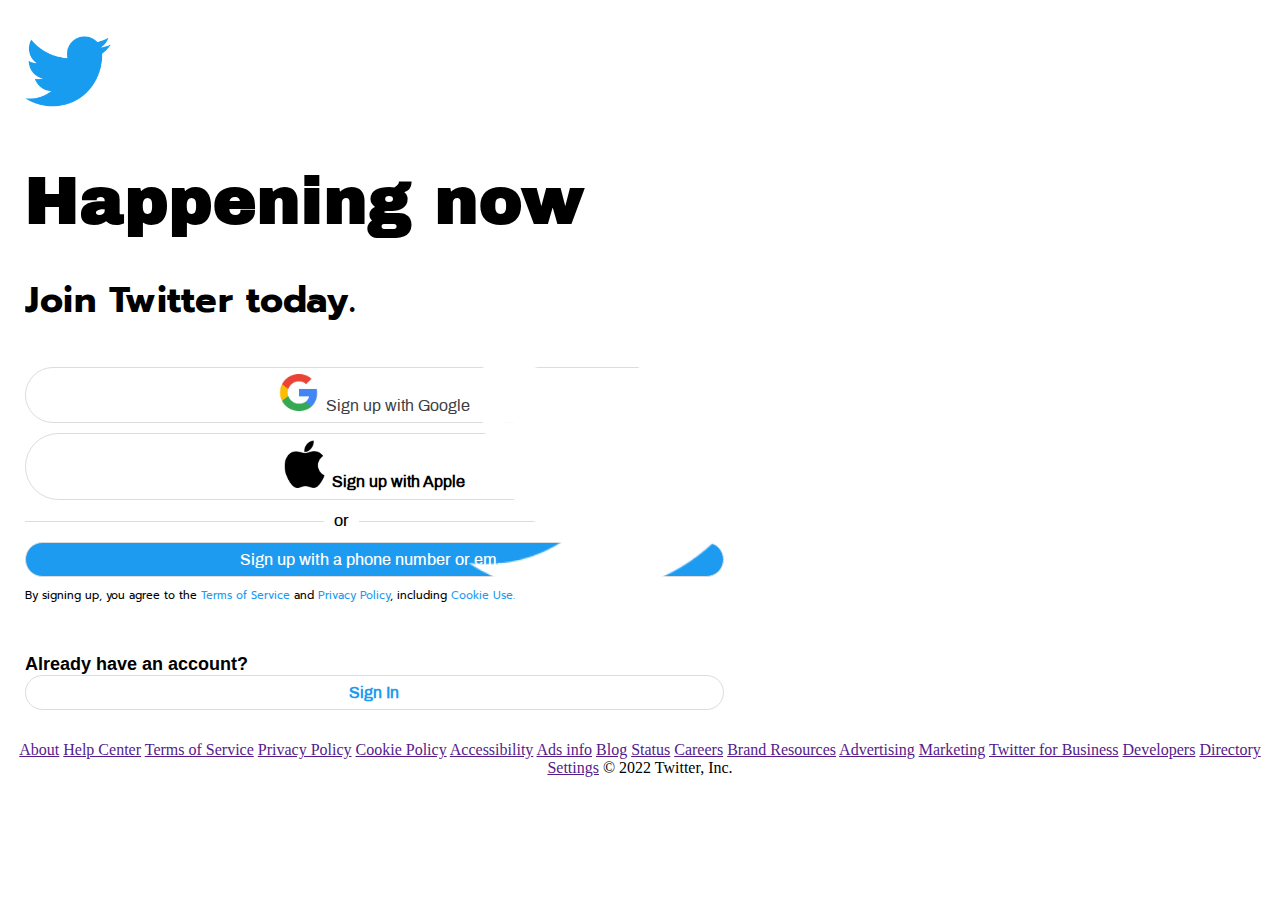
<file: twitter-clone/index.html>
<!DOCTYPE html>
<html lang="en">

<head>
    <meta charset="UTF-8">
    <meta http-equiv="X-UA-Compatible" content="IE=edge">
    <meta name="viewport" content="width=device-width, initial-scale=1.0">
    <title>Twitter. It's what's happening/ Twitter</title>
    <link rel="stylesheet" href="https://cdn.jsdelivr.net/npm/bootstrap@4.6.1/dist/css/bootstrap.min.css"
        integrity="sha384-zCbKRCUGaJDkqS1kPbPd7TveP5iyJE0EjAuZQTgFLD2ylzuqKfdKlfG/eSrtxUkn" crossorigin="anonymous">
        <link rel="stylesheet" href="style.css">
        <link href="https://fonts.googleapis.com/css2?family=Prompt:wght@400;700&display=swap" rel="stylesheet">
    <link rel="shortcut icon" type="image/jpg" href="assests/img/favcion.png"/>

</head>

<body>

<section class="login_form">
    <div class="container-fluid custom_container">
        <div class="row">
            <div class="col-lg-6 col-md-12 twiiter_bg">
                <div class="bg_img">
                    <img src="assests/img/twitter-icon-18-256.png" alt="">
                </div>
            </div>

            <div class="col-lg-6 col-md-12 ">
                <div class="form_authentications">
                    <div class="twitter-icon">
                        <img src="assests/img/Twitter-logo.svg.png" alt="">
                    </div>

                    <div class="heading">
                        <h1>Happening now</h1>
                        <h3>Join Twitter today.</h3>
                    </div>

                    <div class="authentication">
                        <div class="google">
                           <a href=""><span class="inner"><img src="assests/img/google-logo.png" alt=""></span>Sign up with Google</a>
                        </div>

                        <div class="apple">
                            <a href=""><span class="inner"><img src="assests/img/apple.png" alt=""></span>Sign up with Apple</a>
                        </div>

                        <div class="orline">
                            <p><span class="inner">or</span></p>
                        </div>

                        <div class="apple number">
                            <a href="">Sign up with a phone number or em...</a>
                        </div>
                       
                    </div>
                    <div class="policy">
                        <p>By signing up, you agree to the <a href="#">Terms of Service</a> and <a href="#">Privacy Policy</a>, including <a href="#">Cookie Use.</a></p>
                    </div>

                    <div class="alreadY_account">
                        <h4>Already have an account?</h4>
                    </div>

                    <div class="apple new_account">
                        <a href="dashboard.html">Sign In</a>
                    </div>
                </div>
            </div>
    </div>
    </div>
</section>

<section class="twitter_menu">
    <div class="container-fluid">
        <div class="row">
            <div class="col-md-12">
                <div class="menu">
                    <ul>
                        <a href="">About</a>
                        <a href="">Help Center</a>
                        <a href="">Terms of Service</a>
                        <a href="">Privacy Policy</a>
                        <a href="">Cookie Policy</a>
                        <a href="">Accessibility</a>
                        <a href="">Ads info</a>
                        <a href="">Blog</a>
                        <a href="">Status</a>
                        <a href="">Careers</a>
                        <a href="">Brand Resources</a>
                        <a href="">Advertising</a>
                        <a href="">Marketing</a>
                        <a href="">Twitter for Business</a>
                        <a href="">Developers</a>
                        <a href="">Directory</a>
                        <a href="">Settings</a>
                        © 2022 Twitter, Inc.

                    
                </div>
            </div>
        </div>
    </div>
</section>























    <!-- bootstrap script    -->
    <script src="https://cdn.jsdelivr.net/npm/jquery@3.5.1/dist/jquery.slim.min.js"
        integrity="sha384-DfXdz2htPH0lsSSs5nCTpuj/zy4C+OGpamoFVy38MVBnE+IbbVYUew+OrCXaRkfj"
        crossorigin="anonymous"></script>
    <script src="https://cdn.jsdelivr.net/npm/bootstrap@4.6.1/dist/js/bootstrap.bundle.min.js"
        integrity="sha384-fQybjgWLrvvRgtW6bFlB7jaZrFsaBXjsOMm/tB9LTS58ONXgqbR9W8oWht/amnpF"
        crossorigin="anonymous"></script>

    <!-- jquery Script -->
    <script src="https://cdn.jsdelivr.net/npm/jquery@3.5.1/dist/jquery.slim.min.js"
        integrity="sha384-DfXdz2htPH0lsSSs5nCTpuj/zy4C+OGpamoFVy38MVBnE+IbbVYUew+OrCXaRkfj"
        crossorigin="anonymous"></script>
    <script src="https://cdn.jsdelivr.net/npm/popper.js@1.16.1/dist/umd/popper.min.js"
        integrity="sha384-9/reFTGAW83EW2RDu2S0VKaIzap3H66lZH81PoYlFhbGU+6BZp6G7niu735Sk7lN"
        crossorigin="anonymous"></script>
    <script src="https://cdn.jsdelivr.net/npm/bootstrap@4.6.1/dist/js/bootstrap.min.js"
        integrity="sha384-VHvPCCyXqtD5DqJeNxl2dtTyhF78xXNXdkwX1CZeRusQfRKp+tA7hAShOK/B/fQ2"
        crossorigin="anonymous"></script>

</body>

</html>
</file>
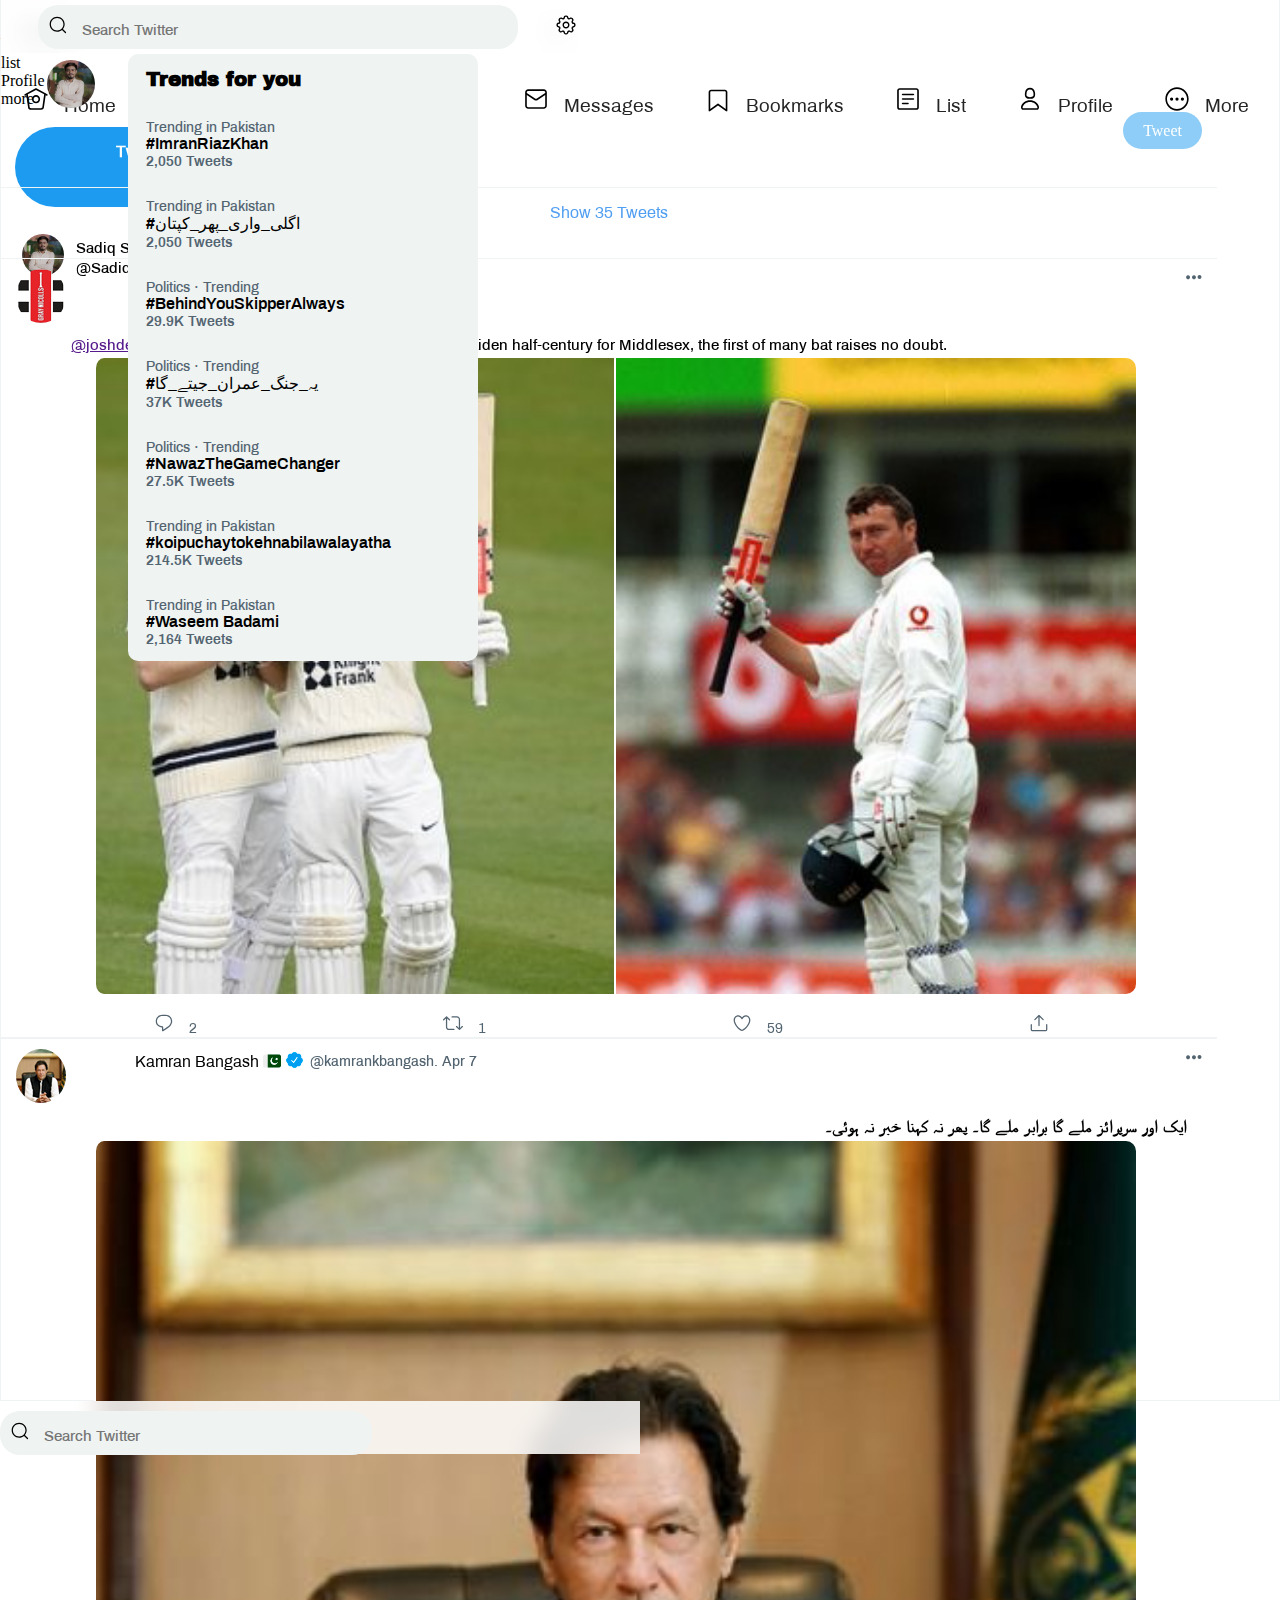
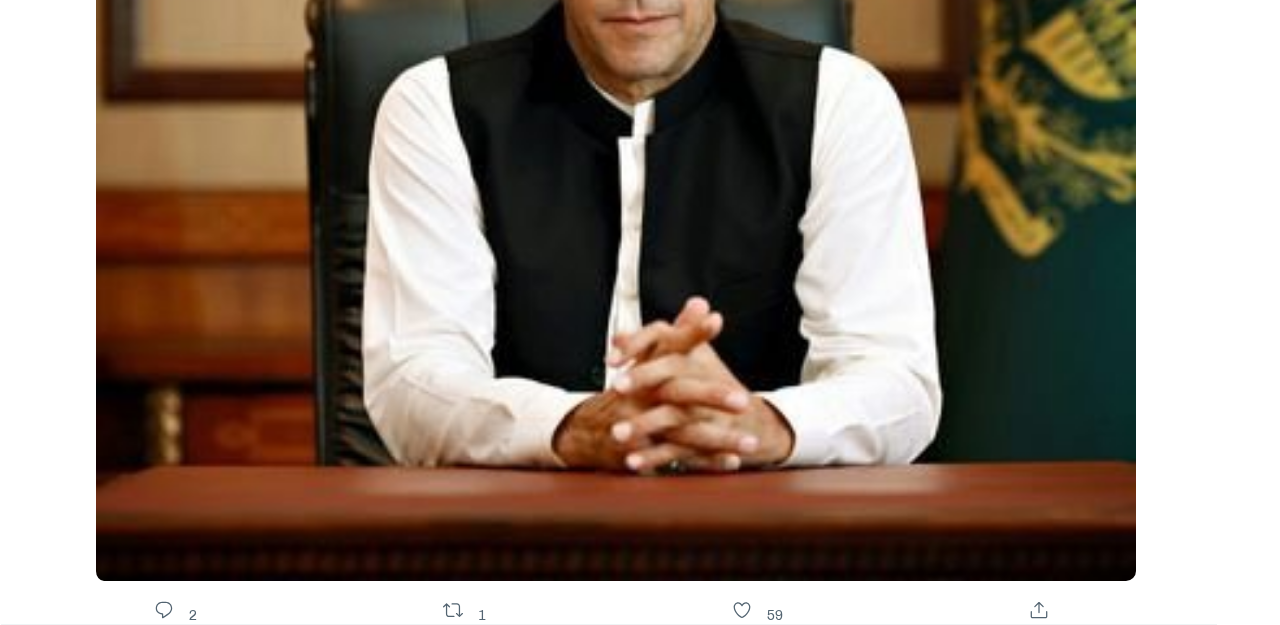
<file: twitter-clone/dashboard.html>
<!DOCTYPE html>
<html lang=en>
<meta charset=UTF-8>
<meta content="IE=edge" http-equiv=X-UA-Compatible>
<meta content="width=device-width,initial-scale=1" name=viewport>
<title>Home / Twitter
</title>
<link href=https://cdn.jsdelivr.net/npm/bootstrap@4.6.1/dist/css/bootstrap.min.css rel=stylesheet crossorigin=anonymous
    integrity=sha384-zCbKRCUGaJDkqS1kPbPd7TveP5iyJE0EjAuZQTgFLD2ylzuqKfdKlfG/eSrtxUkn>
<link href=style.css rel=stylesheet>
<link href="https://fonts.googleapis.com/css2?family=Prompt:wght@400;700&display=swap" rel=stylesheet>
<link href=assests/img/favcion.png rel="shortcut icon" type=image/jpg>
<link href=dashboard.css rel=stylesheet>
<link href=https://cdnjs.cloudflare.com/ajax/libs/font-awesome/6.1.1/css/all.min.css rel=stylesheet>
<div class="container-fluid custom_width">
    <div class=row>
        <div class=col-md-3>
            <div class="col_wrapper">
                <div class="tweeter_icon">
                    <a href=#>
                        <span>
                            <img alt="" src=assests/img/icon.png>
                        </span>
                    </a>
                </div>
                <div class="flex-column nav nav-pills" id=v-pills-tab role=tablist aria-orientation=vertical>
                    <a href=#v-pills-home aria-controls=v-pills-home aria-selected=true data-toggle=pill
                        id=v-pills-home-tab role=tab class=active>
                        <span>
                            <svg aria-hidden=true
                                class="r-18jsvk2 r-1plcrui r-4qtqp9 r-bnwqim r-dnmrzs r-lrvibr r-lwhw9o r-yyyyoo"
                                viewBox="0 0 24 24">
                                <g>
                                    <path
                                        d="M22.46 7.57L12.357 2.115c-.223-.12-.49-.12-.713 0L1.543 7.57c-.364.197-.5.652-.303 1.017.135.25.394.393.66.393.12 0 .243-.03.356-.09l.815-.44L4.7 19.963c.214 1.215 1.308 2.062 2.658 2.062h9.282c1.352 0 2.445-.848 2.663-2.087l1.626-11.49.818.442c.364.193.82.06 1.017-.304.196-.363.06-.818-.304-1.016zm-4.638 12.133c-.107.606-.703.822-1.18.822H7.36c-.48 0-1.075-.216-1.178-.798L4.48 7.69 12 3.628l7.522 4.06-1.7 12.015z">
                                    </path>
                                    <path
                                        d="M8.22 12.184c0 2.084 1.695 3.78 3.78 3.78s3.78-1.696 3.78-3.78-1.695-3.78-3.78-3.78-3.78 1.696-3.78 3.78zm6.06 0c0 1.258-1.022 2.28-2.28 2.28s-2.28-1.022-2.28-2.28 1.022-2.28 2.28-2.28 2.28 1.022 2.28 2.28z">
                                    </path>
                                </g>
                            </svg> Home
                        </span>
                    </a>
                    <a href=#v-pills-explore aria-controls=v-pills-explore aria-selected=true data-toggle=pill
                        id=v-pills-explore-tab role=tab>
                        <span>
                            <svg aria-hidden=true
                                class="r-18jsvk2 r-1plcrui r-4qtqp9 r-bnwqim r-dnmrzs r-lrvibr r-lwhw9o r-yyyyoo"
                                viewBox="0 0 24 24">
                                <g>
                                    <path
                                        d="M21 7.337h-3.93l.372-4.272c.036-.412-.27-.775-.682-.812-.417-.03-.776.27-.812.683l-.383 4.4h-6.32l.37-4.27c.037-.413-.27-.776-.68-.813-.42-.03-.777.27-.813.683l-.382 4.4H3.782c-.414 0-.75.337-.75.75s.336.75.75.75H7.61l-.55 6.327H3c-.414 0-.75.336-.75.75s.336.75.75.75h3.93l-.372 4.272c-.036.412.27.775.682.812l.066.003c.385 0 .712-.295.746-.686l.383-4.4h6.32l-.37 4.27c-.036.413.27.776.682.813l.066.003c.385 0 .712-.295.746-.686l.382-4.4h3.957c.413 0 .75-.337.75-.75s-.337-.75-.75-.75H16.39l.55-6.327H21c.414 0 .75-.336.75-.75s-.336-.75-.75-.75zm-6.115 7.826h-6.32l.55-6.326h6.32l-.55 6.326z">
                                    </path>
                                </g>
                            </svg> Explore
                        </span>
                    </a>
                    <a href=#v-pills-notifications aria-controls=v-pills-notifications aria-selected=true
                        data-toggle=pill id=v-pills-notifications-tab role=tab>
                        <span>
                            <svg aria-hidden=true
                                class="r-18jsvk2 r-1plcrui r-4qtqp9 r-bnwqim r-dnmrzs r-lrvibr r-lwhw9o r-yyyyoo"
                                viewBox="0 0 24 24">
                                <g>
                                    <path
                                        d="M21.697 16.468c-.02-.016-2.14-1.64-2.103-6.03.02-2.532-.812-4.782-2.347-6.335C15.872 2.71 14.01 1.94 12.005 1.93h-.013c-2.004.01-3.866.78-5.242 2.174-1.534 1.553-2.368 3.802-2.346 6.334.037 4.33-2.02 5.967-2.102 6.03-.26.193-.366.53-.265.838.102.308.39.515.712.515h4.92c.102 2.31 1.997 4.16 4.33 4.16s4.226-1.85 4.327-4.16h4.922c.322 0 .61-.206.71-.514.103-.307-.003-.645-.263-.838zM12 20.478c-1.505 0-2.73-1.177-2.828-2.658h5.656c-.1 1.48-1.323 2.66-2.828 2.66zM4.38 16.32c.74-1.132 1.548-3.028 1.524-5.896-.018-2.16.644-3.982 1.913-5.267C8.91 4.05 10.397 3.437 12 3.43c1.603.008 3.087.62 4.18 1.728 1.27 1.285 1.933 3.106 1.915 5.267-.024 2.868.785 4.765 1.525 5.896H4.38z">
                                    </path>
                                </g>
                            </svg> Notifications
                        </span>
                    </a>
                    <a href=#v-pills-messages aria-controls=v-pills-messages aria-selected=false data-toggle=pill
                        id=v-pills-messages-tab role=tab>
                        <span>
                            <svg aria-hidden=true
                                class="r-18jsvk2 r-1plcrui r-4qtqp9 r-bnwqim r-dnmrzs r-lrvibr r-lwhw9o r-yyyyoo"
                                viewBox="0 0 24 24">
                                <g>
                                    <path
                                        d="M19.25 3.018H4.75C3.233 3.018 2 4.252 2 5.77v12.495c0 1.518 1.233 2.753 2.75 2.753h14.5c1.517 0 2.75-1.235 2.75-2.753V5.77c0-1.518-1.233-2.752-2.75-2.752zm-14.5 1.5h14.5c.69 0 1.25.56 1.25 1.25v.714l-8.05 5.367c-.273.18-.626.182-.9-.002L3.5 6.482v-.714c0-.69.56-1.25 1.25-1.25zm14.5 14.998H4.75c-.69 0-1.25-.56-1.25-1.25V8.24l7.24 4.83c.383.256.822.384 1.26.384.44 0 .877-.128 1.26-.383l7.24-4.83v10.022c0 .69-.56 1.25-1.25 1.25z">
                                    </path>
                                </g>
                            </svg> Messages
                        </span>
                    </a>
                    <a href=#v-pills-bookmark aria-controls=v-pills-bookmark aria-selected=true data-toggle=pill
                        id=v-pills-bookmark-tab role=tab>
                        <span>
                            <svg aria-hidden=true
                                class="r-18jsvk2 r-1plcrui r-4qtqp9 r-bnwqim r-dnmrzs r-lrvibr r-lwhw9o r-yyyyoo"
                                viewBox="0 0 24 24">
                                <g>
                                    <path
                                        d="M19.9 23.5c-.157 0-.312-.05-.442-.144L12 17.928l-7.458 5.43c-.228.164-.53.19-.782.06-.25-.127-.41-.385-.41-.667V5.6c0-1.24 1.01-2.25 2.25-2.25h12.798c1.24 0 2.25 1.01 2.25 2.25v17.15c0 .282-.158.54-.41.668-.106.055-.223.082-.34.082zM12 16.25c.155 0 .31.048.44.144l6.71 4.883V5.6c0-.412-.337-.75-.75-.75H5.6c-.413 0-.75.338-.75.75v15.677l6.71-4.883c.13-.096.285-.144.44-.144z">
                                    </path>
                                </g>
                            </svg> Bookmarks
                        </span>
                    </a>
                    <a href=#v-pills-list aria-controls=v-pills-list aria-selected=true data-toggle=pill
                        id=v-pills-list-tab role=tab>
                        <span>
                            <svg aria-hidden=true
                                class="r-18jsvk2 r-1plcrui r-4qtqp9 r-bnwqim r-dnmrzs r-lrvibr r-lwhw9o r-yyyyoo"
                                viewBox="0 0 24 24">
                                <g>
                                    <path
                                        d="M19.75 22H4.25C3.01 22 2 20.99 2 19.75V4.25C2 3.01 3.01 2 4.25 2h15.5C20.99 2 22 3.01 22 4.25v15.5c0 1.24-1.01 2.25-2.25 2.25zM4.25 3.5c-.414 0-.75.337-.75.75v15.5c0 .413.336.75.75.75h15.5c.414 0 .75-.337.75-.75V4.25c0-.413-.336-.75-.75-.75H4.25z">
                                    </path>
                                    <path
                                        d="M17 8.64H7c-.414 0-.75-.337-.75-.75s.336-.75.75-.75h10c.414 0 .75.335.75.75s-.336.75-.75.75zm0 4.11H7c-.414 0-.75-.336-.75-.75s.336-.75.75-.75h10c.414 0 .75.336.75.75s-.336.75-.75.75zm-5 4.11H7c-.414 0-.75-.335-.75-.75s.336-.75.75-.75h5c.414 0 .75.337.75.75s-.336.75-.75.75z">
                                    </path>
                                </g>
                            </svg> List
                        </span>
                    </a>
                    <a href=#v-pills-profile aria-controls=v-pills-profile aria-selected=false data-toggle=pill
                        id=v-pills-profile-tab role=tab>
                        <span>
                            <svg aria-hidden=true
                                class="r-18jsvk2 r-1plcrui r-4qtqp9 r-bnwqim r-dnmrzs r-lrvibr r-lwhw9o r-yyyyoo"
                                viewBox="0 0 24 24">
                                <g>
                                    <path
                                        d="M12 11.816c1.355 0 2.872-.15 3.84-1.256.814-.93 1.078-2.368.806-4.392-.38-2.825-2.117-4.512-4.646-4.512S7.734 3.343 7.354 6.17c-.272 2.022-.008 3.46.806 4.39.968 1.107 2.485 1.256 3.84 1.256zM8.84 6.368c.162-1.2.787-3.212 3.16-3.212s2.998 2.013 3.16 3.212c.207 1.55.057 2.627-.45 3.205-.455.52-1.266.743-2.71.743s-2.255-.223-2.71-.743c-.507-.578-.657-1.656-.45-3.205zm11.44 12.868c-.877-3.526-4.282-5.99-8.28-5.99s-7.403 2.464-8.28 5.99c-.172.692-.028 1.4.395 1.94.408.52 1.04.82 1.733.82h12.304c.693 0 1.325-.3 1.733-.82.424-.54.567-1.247.394-1.94zm-1.576 1.016c-.126.16-.316.246-.552.246H5.848c-.235 0-.426-.085-.552-.246-.137-.174-.18-.412-.12-.654.71-2.855 3.517-4.85 6.824-4.85s6.114 1.994 6.824 4.85c.06.242.017.48-.12.654z">
                                    </path>
                                </g>
                            </svg> Profile
                        </span>
                    </a>
                    <a href=#v-pills-more aria-controls=v-pills-more aria-selected=false data-toggle=pill
                        id=v-pills-more-tab role=tab>
                        <span>
                            <svg aria-hidden=true
                                class="r-18jsvk2 r-1plcrui r-4qtqp9 r-bnwqim r-dnmrzs r-lrvibr r-lwhw9o r-yyyyoo"
                                viewBox="0 0 24 24">
                                <g>
                                    <circle cx=17 cy=12 r=1.5>
                                    </circle>
                                    <circle cx=12 cy=12 r=1.5>
                                    </circle>
                                    <circle cx=7 cy=12 r=1.5>
                                    </circle>
                                    <path
                                        d="M12 22.75C6.072 22.75 1.25 17.928 1.25 12S6.072 1.25 12 1.25 22.75 6.072 22.75 12 17.928 22.75 12 22.75zm0-20C6.9 2.75 2.75 6.9 2.75 12S6.9 21.25 12 21.25s9.25-4.15 9.25-9.25S17.1 2.75 12 2.75z">
                                    </path>
                                </g>
                            </svg> More
                        </span>
                    </a>
                    <div class=tweet_button>
                        <a href="">Tweet
                        </a>
                    </div>
                    <div class=user_id>
                        <ul>
                            <li class=dp>
                                <img alt="" src=assests/img/img.jpg>
                            <li>Sadiq Shah
                                <br>@SadiqSh83537015
                            <li class=icon>
                                <a href="">
                                    <i class="fa-ellipsis fa-solid">
                                    </i>
                                </a>
                        </ul>
                    </div>
                </div>
            </div>
        </div>
        <div class="col-md-6 tabs_content">
            <div class=tab-content id=v-pills-tabContent>
                <div class="fade tab-pane active show" id=v-pills-home role=tabpanel aria-labelledby=v-pills-home-tab>
                    <div class="header_home">
                        <div class="text_header">
                            <div class="breadcrumb-twitter">
                                <h4>Home
                                </h4>
                            </div>
                            <div class="star">
                                <svg viewBox="0 0 24 24" aria-hidden="true"
                                    class="r-18jsvk2 r-4qtqp9 r-yyyyoo r-z80fyv r-dnmrzs r-bnwqim r-1plcrui r-lrvibr r-19wmn03">
                                    <g>
                                        <path
                                            d="M22.772 10.506l-5.618-2.192-2.16-6.5c-.102-.307-.39-.514-.712-.514s-.61.207-.712.513l-2.16 6.5-5.62 2.192c-.287.112-.477.39-.477.7s.19.585.478.698l5.62 2.192 2.16 6.5c.102.306.39.513.712.513s.61-.207.712-.513l2.16-6.5 5.62-2.192c.287-.112.477-.39.477-.7s-.19-.585-.478-.697zm-6.49 2.32c-.208.08-.37.25-.44.46l-1.56 4.695-1.56-4.693c-.07-.21-.23-.38-.438-.462l-4.155-1.62 4.154-1.622c.208-.08.37-.25.44-.462l1.56-4.693 1.56 4.694c.07.212.23.382.438.463l4.155 1.62-4.155 1.622zM6.663 3.812h-1.88V2.05c0-.414-.337-.75-.75-.75s-.75.336-.75.75v1.762H1.5c-.414 0-.75.336-.75.75s.336.75.75.75h1.782v1.762c0 .414.336.75.75.75s.75-.336.75-.75V5.312h1.88c.415 0 .75-.336.75-.75s-.335-.75-.75-.75zm2.535 15.622h-1.1v-1.016c0-.414-.335-.75-.75-.75s-.75.336-.75.75v1.016H5.57c-.414 0-.75.336-.75.75s.336.75.75.75H6.6v1.016c0 .414.335.75.75.75s.75-.336.75-.75v-1.016h1.098c.414 0 .75-.336.75-.75s-.336-.75-.75-.75z">
                                        </path>
                                    </g>
                                </svg>
                            </div>
                        </div>
                    </div>
                    <div class="content">

                        <div class="post">
                            <div class="profile">
                                <div class="dp_img">
                                    <img src="assests/img/img.jpg" alt="">
                                </div>
                                <div class="post_area">
                                    <input type="text" placeholder="What's Happening?">
                                </div>
                            </div>
                            <div class="emoji_section">
                                <div class="emojis">
                                    <ul>
                                        <li>
                                            <a href="#">
                                                <svg fill="rgb(29, 155, 240)" viewBox="0 0 24 24" aria-hidden="true"
                                                    class="color r-1cvl2hr r-4qtqp9 r-yyyyoo r-z80fyv r-dnmrzs r-bnwqim r-1plcrui r-lrvibr r-19wmn03">
                                                    <g>
                                                        <path
                                                            d="M19.75 2H4.25C3.01 2 2 3.01 2 4.25v15.5C2 20.99 3.01 22 4.25 22h15.5c1.24 0 2.25-1.01 2.25-2.25V4.25C22 3.01 20.99 2 19.75 2zM4.25 3.5h15.5c.413 0 .75.337.75.75v9.676l-3.858-3.858c-.14-.14-.33-.22-.53-.22h-.003c-.2 0-.393.08-.532.224l-4.317 4.384-1.813-1.806c-.14-.14-.33-.22-.53-.22-.193-.03-.395.08-.535.227L3.5 17.642V4.25c0-.413.337-.75.75-.75zm-.744 16.28l5.418-5.534 6.282 6.254H4.25c-.402 0-.727-.322-.744-.72zm16.244.72h-2.42l-5.007-4.987 3.792-3.85 4.385 4.384v3.703c0 .413-.337.75-.75.75z">
                                                        </path>
                                                        <circle cx="8.868" cy="8.309" r="1.542">
                                                        </circle>
                                                    </g>
                                                </svg>
                                            </a>
                                        </li>
                                        <li>
                                            <a href="">
                                                <svg fill="rgb(29, 155, 240)" viewBox="0 0 24 24" aria-hidden="true"
                                                    class="r-1cvl2hr r-4qtqp9 r-yyyyoo r-z80fyv r-dnmrzs r-bnwqim r-1plcrui r-lrvibr r-19wmn03">
                                                    <g>
                                                        <path
                                                            d="M19 10.5V8.8h-4.4v6.4h1.7v-2h2v-1.7h-2v-1H19zm-7.3-1.7h1.7v6.4h-1.7V8.8zm-3.6 1.6c.4 0 .9.2 1.2.5l1.2-1C9.9 9.2 9 8.8 8.1 8.8c-1.8 0-3.2 1.4-3.2 3.2s1.4 3.2 3.2 3.2c1 0 1.8-.4 2.4-1.1v-2.5H7.7v1.2h1.2v.6c-.2.1-.5.2-.8.2-.9 0-1.6-.7-1.6-1.6 0-.8.7-1.6 1.6-1.6z">
                                                        </path>
                                                        <path
                                                            d="M20.5 2.02h-17c-1.24 0-2.25 1.007-2.25 2.247v15.507c0 1.238 1.01 2.246 2.25 2.246h17c1.24 0 2.25-1.008 2.25-2.246V4.267c0-1.24-1.01-2.247-2.25-2.247zm.75 17.754c0 .41-.336.746-.75.746h-17c-.414 0-.75-.336-.75-.746V4.267c0-.412.336-.747.75-.747h17c.414 0 .75.335.75.747v15.507z">
                                                        </path>
                                                    </g>
                                                </svg>
                                            </a>
                                        </li>
                                        <li>
                                            <a href="">
                                                <svg fill="rgb(29, 155, 240)" viewBox="0 0 24 24" aria-hidden="true"
                                                    class="r-1cvl2hr r-4qtqp9 r-yyyyoo r-z80fyv r-dnmrzs r-bnwqim r-1plcrui r-lrvibr r-19wmn03">
                                                    <g>
                                                        <path
                                                            d="M20.222 9.16h-1.334c.015-.09.028-.182.028-.277V6.57c0-.98-.797-1.777-1.778-1.777H3.5V3.358c0-.414-.336-.75-.75-.75s-.75.336-.75.75V20.83c0 .415.336.75.75.75s.75-.335.75-.75v-1.434h10.556c.98 0 1.778-.797 1.778-1.777v-2.313c0-.095-.014-.187-.028-.278h4.417c.98 0 1.778-.798 1.778-1.778v-2.31c0-.983-.797-1.78-1.778-1.78zM17.14 6.293c.152 0 .277.124.277.277v2.31c0 .154-.125.28-.278.28H3.5V6.29h13.64zm-2.807 9.014v2.312c0 .153-.125.277-.278.277H3.5v-2.868h10.556c.153 0 .277.126.277.28zM20.5 13.25c0 .153-.125.277-.278.277H3.5V10.66h16.722c.153 0 .278.124.278.277v2.313z">
                                                        </path>
                                                    </g>
                                                </svg>
                                            </a>
                                        </li>
                                        <li>
                                            <a href="">
                                                <svg fill="rgb(29, 155, 240)" viewBox="0 0 24 24" aria-hidden="true"
                                                    class="r-1cvl2hr r-4qtqp9 r-yyyyoo r-z80fyv r-dnmrzs r-bnwqim r-1plcrui r-lrvibr r-19wmn03">
                                                    <g>
                                                        <path
                                                            d="M12 22.75C6.072 22.75 1.25 17.928 1.25 12S6.072 1.25 12 1.25 22.75 6.072 22.75 12 17.928 22.75 12 22.75zm0-20C6.9 2.75 2.75 6.9 2.75 12S6.9 21.25 12 21.25s9.25-4.15 9.25-9.25S17.1 2.75 12 2.75z">
                                                        </path>
                                                        <path
                                                            d="M12 17.115c-1.892 0-3.633-.95-4.656-2.544-.224-.348-.123-.81.226-1.035.348-.226.812-.124 1.036.226.747 1.162 2.016 1.855 3.395 1.855s2.648-.693 3.396-1.854c.224-.35.688-.45 1.036-.225.35.224.45.688.226 1.036-1.025 1.594-2.766 2.545-4.658 2.545z">
                                                        </path>
                                                        <circle cx="14.738" cy="9.458" r="1.478">
                                                        </circle>
                                                        <circle cx="9.262" cy="9.458" r="1.478">
                                                        </circle>
                                                    </g>
                                                </svg>
                                            </a>
                                        </li>
                                        <li>
                                            <a href="">
                                                <svg fill="rgb(29, 155, 240)" viewBox="0 0 24 24" aria-hidden="true"
                                                    class="r-1cvl2hr r-4qtqp9 r-yyyyoo r-z80fyv r-dnmrzs r-bnwqim r-1plcrui r-lrvibr r-19wmn03">
                                                    <g>
                                                        <path d="M-37.9 18c-.1-.1-.1-.1-.1-.2.1 0 .1.1.1.2z">
                                                        </path>
                                                        <path
                                                            d="M-37.9 18c-.1-.1-.1-.1-.1-.2.1 0 .1.1.1.2zM18 2.2h-1.3v-.3c0-.4-.3-.8-.8-.8-.4 0-.8.3-.8.8v.3H7.7v-.3c0-.4-.3-.8-.8-.8-.4 0-.8.3-.8.8v.3H4.8c-1.4 0-2.5 1.1-2.5 2.5v13.1c0 1.4 1.1 2.5 2.5 2.5h2.9c.4 0 .8-.3.8-.8 0-.4-.3-.8-.8-.8H4.8c-.6 0-1-.5-1-1V7.9c0-.3.4-.7 1-.7H18c.6 0 1 .4 1 .7v1.8c0 .4.3.8.8.8.4 0 .8-.3.8-.8v-5c-.1-1.4-1.2-2.5-2.6-2.5zm1 3.7c-.3-.1-.7-.2-1-.2H4.8c-.4 0-.7.1-1 .2V4.7c0-.6.5-1 1-1h1.3v.5c0 .4.3.8.8.8.4 0 .8-.3.8-.8v-.5h7.5v.5c0 .4.3.8.8.8.4 0 .8-.3.8-.8v-.5H18c.6 0 1 .5 1 1v1.2z">
                                                        </path>
                                                        <path
                                                            d="M15.5 10.4c-3.4 0-6.2 2.8-6.2 6.2 0 3.4 2.8 6.2 6.2 6.2 3.4 0 6.2-2.8 6.2-6.2 0-3.4-2.8-6.2-6.2-6.2zm0 11c-2.6 0-4.7-2.1-4.7-4.7s2.1-4.7 4.7-4.7 4.7 2.1 4.7 4.7c0 2.5-2.1 4.7-4.7 4.7z">
                                                        </path>
                                                        <path
                                                            d="M18.9 18.7c-.1.2-.4.4-.6.4-.1 0-.3 0-.4-.1l-3.1-2v-3c0-.4.3-.8.8-.8.4 0 .8.3.8.8v2.2l2.4 1.5c.2.2.3.6.1 1z">
                                                        </path>
                                                    </g>
                                                </svg>
                                            </a>
                                        </li>
                                        <li>
                                            <a href="">
                                                <svg fill="rgb(29, 155, 240)" viewBox="0 0 24 24" aria-hidden="true"
                                                    class="r-1cvl2hr r-4qtqp9 r-yyyyoo r-z80fyv r-dnmrzs r-bnwqim r-1plcrui r-lrvibr r-19wmn03">
                                                    <g>
                                                        <path
                                                            d="M12 14.315c-2.088 0-3.787-1.698-3.787-3.786S9.913 6.74 12 6.74s3.787 1.7 3.787 3.787-1.7 3.785-3.787 3.785zm0-6.073c-1.26 0-2.287 1.026-2.287 2.287S10.74 12.814 12 12.814s2.287-1.025 2.287-2.286S13.26 8.24 12 8.24z">
                                                        </path>
                                                        <path
                                                            d="M20.692 10.69C20.692 5.9 16.792 2 12 2s-8.692 3.9-8.692 8.69c0 1.902.603 3.708 1.743 5.223l.003-.002.007.015c1.628 2.07 6.278 5.757 6.475 5.912.138.11.302.163.465.163.163 0 .327-.053.465-.162.197-.155 4.847-3.84 6.475-5.912l.007-.014.002.002c1.14-1.516 1.742-3.32 1.742-5.223zM12 20.29c-1.224-.99-4.52-3.715-5.756-5.285-.94-1.25-1.436-2.742-1.436-4.312C4.808 6.727 8.035 3.5 12 3.5s7.192 3.226 7.192 7.19c0 1.57-.497 3.062-1.436 4.313-1.236 1.57-4.532 4.294-5.756 5.285z">
                                                        </path>
                                                    </g>
                                                </svg>
                                            </a>
                                        </li>
                                    </ul>
                                </div>
                                <div class="tweet_buttons">
                                    <a href="#">Tweet
                                    </a>
                                </div>
                            </div>
                        </div>


                        <div class="no_of_tweets">
                            <a href="#">Show 35 Tweets</a>
                        </div>


                        <div class="tweets_box">


                            <div class="post_info">
                                <div class="pic_post">
                                    <img src="assests/img/Gray-Nicolls-Logo.png" alt="">
                                </div>

                                <div class="post_name">
                                    <ul>
                                        <li> <a href="#" class="auth">Gray-Nicolls</a></li>
                                        <li> <a href="#" class="auth1"><span><img src="assests/img/tick.PNG"
                                                        alt=""></span></a></li>
                                        <li><a href="#" class="auth1">@graynics.</a></li>
                                        <li><a href="" class="auth1">1h</a></li>
                                        <p><a href="#" class="auth4">Like father, like son.</a> </p>
                                    </ul>


                                </div>

                                <div class="dots">
                                    <i class="fa-ellipsis fa-solid">
                                    </i>
                                </div>
                            </div>

                            <div class="post_content">
                                <p>
                                    <a href="">@joshdecaires</a>- son of Michael Atherton - celebrates his maiden
                                    half-century for Middlesex, the first of many bat raises no doubt.
                                </p>
                                <div class="gallery">
                                    <div class="img_1 img1">
                                        <img src="assests/img/n1.jpg" alt="">
                                    </div>

                                    <div class="img_1 mg2">
                                        <img src="assests/img/n1.png" alt="">
                                    </div>

                                </div>

                                <div class="icons_social">
                                    <ul>
                                        <li><a href="#"><svg fill="rgb(83, 100, 113)" viewBox="0 0 24 24"
                                                    aria-hidden="true"
                                                    class="r-4qtqp9 r-yyyyoo r-1xvli5t r-dnmrzs r-bnwqim r-1plcrui r-lrvibr r-1hdv0qi">
                                                    <g>
                                                        <path
                                                            d="M14.046 2.242l-4.148-.01h-.002c-4.374 0-7.8 3.427-7.8 7.802 0 4.098 3.186 7.206 7.465 7.37v3.828c0 .108.044.286.12.403.142.225.384.347.632.347.138 0 .277-.038.402-.118.264-.168 6.473-4.14 8.088-5.506 1.902-1.61 3.04-3.97 3.043-6.312v-.017c-.006-4.367-3.43-7.787-7.8-7.788zm3.787 12.972c-1.134.96-4.862 3.405-6.772 4.643V16.67c0-.414-.335-.75-.75-.75h-.396c-3.66 0-6.318-2.476-6.318-5.886 0-3.534 2.768-6.302 6.3-6.302l4.147.01h.002c3.532 0 6.3 2.766 6.302 6.296-.003 1.91-.942 3.844-2.514 5.176z">
                                                        </path>
                                                    </g>
                                                </svg>2</a></li>
                                        <li><a href="#"><svg fill="rgb(83, 100, 113)" viewBox="0 0 24 24"
                                                    aria-hidden="true"
                                                    class="r-4qtqp9 r-yyyyoo r-1xvli5t r-dnmrzs r-bnwqim r-1plcrui r-lrvibr r-1hdv0qi">
                                                    <g>
                                                        <path
                                                            d="M23.77 15.67c-.292-.293-.767-.293-1.06 0l-2.22 2.22V7.65c0-2.068-1.683-3.75-3.75-3.75h-5.85c-.414 0-.75.336-.75.75s.336.75.75.75h5.85c1.24 0 2.25 1.01 2.25 2.25v10.24l-2.22-2.22c-.293-.293-.768-.293-1.06 0s-.294.768 0 1.06l3.5 3.5c.145.147.337.22.53.22s.383-.072.53-.22l3.5-3.5c.294-.292.294-.767 0-1.06zm-10.66 3.28H7.26c-1.24 0-2.25-1.01-2.25-2.25V6.46l2.22 2.22c.148.147.34.22.532.22s.384-.073.53-.22c.293-.293.293-.768 0-1.06l-3.5-3.5c-.293-.294-.768-.294-1.06 0l-3.5 3.5c-.294.292-.294.767 0 1.06s.767.293 1.06 0l2.22-2.22V16.7c0 2.068 1.683 3.75 3.75 3.75h5.85c.414 0 .75-.336.75-.75s-.337-.75-.75-.75z">
                                                        </path>
                                                    </g>
                                                </svg>1</a></li>
                                        <li><a href="#"><svg fill="rgb(83, 100, 113)" viewBox="0 0 24 24"
                                                    aria-hidden="true"
                                                    class="r-4qtqp9 r-yyyyoo r-1xvli5t r-dnmrzs r-bnwqim r-1plcrui r-lrvibr r-1hdv0qi">
                                                    <g>
                                                        <path
                                                            d="M12 21.638h-.014C9.403 21.59 1.95 14.856 1.95 8.478c0-3.064 2.525-5.754 5.403-5.754 2.29 0 3.83 1.58 4.646 2.73.814-1.148 2.354-2.73 4.645-2.73 2.88 0 5.404 2.69 5.404 5.755 0 6.376-7.454 13.11-10.037 13.157H12zM7.354 4.225c-2.08 0-3.903 1.988-3.903 4.255 0 5.74 7.034 11.596 8.55 11.658 1.518-.062 8.55-5.917 8.55-11.658 0-2.267-1.823-4.255-3.903-4.255-2.528 0-3.94 2.936-3.952 2.965-.23.562-1.156.562-1.387 0-.014-.03-1.425-2.965-3.954-2.965z">
                                                        </path>
                                                    </g>
                                                </svg>59</a></li>
                                        <li><a href="#"><svg fill="rgb(83, 100, 113)" viewBox="0 0 24 24"
                                                    aria-hidden="true"
                                                    class="r-4qtqp9 r-yyyyoo r-1xvli5t r-dnmrzs r-bnwqim r-1plcrui r-lrvibr r-1hdv0qi">
                                                    <g>
                                                        <path
                                                            d="M17.53 7.47l-5-5c-.293-.293-.768-.293-1.06 0l-5 5c-.294.293-.294.768 0 1.06s.767.294 1.06 0l3.72-3.72V15c0 .414.336.75.75.75s.75-.336.75-.75V4.81l3.72 3.72c.146.147.338.22.53.22s.384-.072.53-.22c.293-.293.293-.767 0-1.06z">
                                                        </path>
                                                        <path
                                                            d="M19.708 21.944H4.292C3.028 21.944 2 20.916 2 19.652V14c0-.414.336-.75.75-.75s.75.336.75.75v5.652c0 .437.355.792.792.792h15.416c.437 0 .792-.355.792-.792V14c0-.414.336-.75.75-.75s.75.336.75.75v5.652c0 1.264-1.028 2.292-2.292 2.292z">
                                                        </path>
                                                    </g>
                                                </svg></a></li>
                                    </ul>
                                </div>
                            </div>


                        </div>

                        <div class="tweets_box">


                            <div class="post_info">
                                <div class="pic_post">
                                    <img src="assests/img/imraankhan.png" alt="">
                                </div>

                                <div class="post_name">
                                    <ul>
                                        <li> <a href="#" class="auth">
                                                Kamran Bangash </a></li>
                                        <li> <a href="#" class="auth1"><span><img src="assests/img/flag.PNG" alt=""><img
                                                        src="assests/img/tick.PNG" alt=""></span></a></li>
                                        <li><a href="#" class="auth1">@kamrankbangash.</a></li>
                                        <li><a href="" class="auth1">Apr 7</a></li>
                                       
                                    </ul>


                                </div>

                                <div class="dots">
                                    <i class="fa-ellipsis fa-solid">
                                    </i>
                                </div>
                            </div>

                            <div class="post_content aBC para">                               
                                <p>
                                    ایک اور سرپرائز ملے گا برابر ملے گا۔ پھر نہ کہنا خبر نہ ہوئی۔                                 
                                </p>
                                <div class="gallery">
                                    <div class="img_1 img_custom">
                                        <img src="assests/img/FPvqy08VQAQJ-9F.jpg" alt="">
                                    </div>

                                </div>

                                <div class="icons_social">
                                    <ul>
                                        <li><a href="#"><svg fill="rgb(83, 100, 113)" viewBox="0 0 24 24"
                                                    aria-hidden="true"
                                                    class="r-4qtqp9 r-yyyyoo r-1xvli5t r-dnmrzs r-bnwqim r-1plcrui r-lrvibr r-1hdv0qi">
                                                    <g>
                                                        <path
                                                            d="M14.046 2.242l-4.148-.01h-.002c-4.374 0-7.8 3.427-7.8 7.802 0 4.098 3.186 7.206 7.465 7.37v3.828c0 .108.044.286.12.403.142.225.384.347.632.347.138 0 .277-.038.402-.118.264-.168 6.473-4.14 8.088-5.506 1.902-1.61 3.04-3.97 3.043-6.312v-.017c-.006-4.367-3.43-7.787-7.8-7.788zm3.787 12.972c-1.134.96-4.862 3.405-6.772 4.643V16.67c0-.414-.335-.75-.75-.75h-.396c-3.66 0-6.318-2.476-6.318-5.886 0-3.534 2.768-6.302 6.3-6.302l4.147.01h.002c3.532 0 6.3 2.766 6.302 6.296-.003 1.91-.942 3.844-2.514 5.176z">
                                                        </path>
                                                    </g>
                                                </svg>2</a></li>
                                        <li><a href="#"><svg fill="rgb(83, 100, 113)" viewBox="0 0 24 24"
                                                    aria-hidden="true"
                                                    class="r-4qtqp9 r-yyyyoo r-1xvli5t r-dnmrzs r-bnwqim r-1plcrui r-lrvibr r-1hdv0qi">
                                                    <g>
                                                        <path
                                                            d="M23.77 15.67c-.292-.293-.767-.293-1.06 0l-2.22 2.22V7.65c0-2.068-1.683-3.75-3.75-3.75h-5.85c-.414 0-.75.336-.75.75s.336.75.75.75h5.85c1.24 0 2.25 1.01 2.25 2.25v10.24l-2.22-2.22c-.293-.293-.768-.293-1.06 0s-.294.768 0 1.06l3.5 3.5c.145.147.337.22.53.22s.383-.072.53-.22l3.5-3.5c.294-.292.294-.767 0-1.06zm-10.66 3.28H7.26c-1.24 0-2.25-1.01-2.25-2.25V6.46l2.22 2.22c.148.147.34.22.532.22s.384-.073.53-.22c.293-.293.293-.768 0-1.06l-3.5-3.5c-.293-.294-.768-.294-1.06 0l-3.5 3.5c-.294.292-.294.767 0 1.06s.767.293 1.06 0l2.22-2.22V16.7c0 2.068 1.683 3.75 3.75 3.75h5.85c.414 0 .75-.336.75-.75s-.337-.75-.75-.75z">
                                                        </path>
                                                    </g>
                                                </svg>1</a></li>
                                        <li><a href="#"><svg fill="rgb(83, 100, 113)" viewBox="0 0 24 24"
                                                    aria-hidden="true"
                                                    class="r-4qtqp9 r-yyyyoo r-1xvli5t r-dnmrzs r-bnwqim r-1plcrui r-lrvibr r-1hdv0qi">
                                                    <g>
                                                        <path
                                                            d="M12 21.638h-.014C9.403 21.59 1.95 14.856 1.95 8.478c0-3.064 2.525-5.754 5.403-5.754 2.29 0 3.83 1.58 4.646 2.73.814-1.148 2.354-2.73 4.645-2.73 2.88 0 5.404 2.69 5.404 5.755 0 6.376-7.454 13.11-10.037 13.157H12zM7.354 4.225c-2.08 0-3.903 1.988-3.903 4.255 0 5.74 7.034 11.596 8.55 11.658 1.518-.062 8.55-5.917 8.55-11.658 0-2.267-1.823-4.255-3.903-4.255-2.528 0-3.94 2.936-3.952 2.965-.23.562-1.156.562-1.387 0-.014-.03-1.425-2.965-3.954-2.965z">
                                                        </path>
                                                    </g>
                                                </svg>59</a></li>
                                        <li><a href="#"><svg fill="rgb(83, 100, 113)" viewBox="0 0 24 24"
                                                    aria-hidden="true"
                                                    class="r-4qtqp9 r-yyyyoo r-1xvli5t r-dnmrzs r-bnwqim r-1plcrui r-lrvibr r-1hdv0qi">
                                                    <g>
                                                        <path
                                                            d="M17.53 7.47l-5-5c-.293-.293-.768-.293-1.06 0l-5 5c-.294.293-.294.768 0 1.06s.767.294 1.06 0l3.72-3.72V15c0 .414.336.75.75.75s.75-.336.75-.75V4.81l3.72 3.72c.146.147.338.22.53.22s.384-.072.53-.22c.293-.293.293-.767 0-1.06z">
                                                        </path>
                                                        <path
                                                            d="M19.708 21.944H4.292C3.028 21.944 2 20.916 2 19.652V14c0-.414.336-.75.75-.75s.75.336.75.75v5.652c0 .437.355.792.792.792h15.416c.437 0 .792-.355.792-.792V14c0-.414.336-.75.75-.75s.75.336.75.75v5.652c0 1.264-1.028 2.292-2.292 2.292z">
                                                        </path>
                                                    </g>
                                                </svg></a></li>
                                    </ul>
                                </div>
                            </div>


                        </div>



                    </div>


                </div>
                <div class="fade tab-pane" id=v-pills-explore role=tabpanel aria-labelledby=v-pills-explore-tab>
                  
                        <div class="header_home right_div explore">
                           <div class="input_box">
                            <svg viewBox="0 0 24 24" aria-hidden="true" class="r-14j79pv r-4qtqp9 r-yyyyoo r-1xvli5t r-dnmrzs r-4wgw6l r-f727ji r-bnwqim r-1plcrui r-lrvibr"><g><path d="M21.53 20.47l-3.66-3.66C19.195 15.24 20 13.214 20 11c0-4.97-4.03-9-9-9s-9 4.03-9 9 4.03 9 9 9c2.215 0 4.24-.804 5.808-2.13l3.66 3.66c.147.146.34.22.53.22s.385-.073.53-.22c.295-.293.295-.767.002-1.06zM3.5 11c0-4.135 3.365-7.5 7.5-7.5s7.5 3.365 7.5 7.5-3.365 7.5-7.5 7.5-7.5-3.365-7.5-7.5z"></path></g></svg>
                               <input type="textr" placeholder="Search Twitter">
                           </div>

                           <div class="setting_icon">
                               <svg viewBox="0 0 24 24" aria-hidden="true" class="r-18jsvk2 r-4qtqp9 r-yyyyoo r-z80fyv r-dnmrzs r-bnwqim r-1plcrui r-lrvibr r-19wmn03"><g><path d="M12 8.21c-2.09 0-3.79 1.7-3.79 3.79s1.7 3.79 3.79 3.79 3.79-1.7 3.79-3.79-1.7-3.79-3.79-3.79zm0 6.08c-1.262 0-2.29-1.026-2.29-2.29S10.74 9.71 12 9.71s2.29 1.026 2.29 2.29-1.028 2.29-2.29 2.29z"></path><path d="M12.36 22.375h-.722c-1.183 0-2.154-.888-2.262-2.064l-.014-.147c-.025-.287-.207-.533-.472-.644-.286-.12-.582-.065-.798.115l-.116.097c-.868.725-2.253.663-3.06-.14l-.51-.51c-.836-.84-.896-2.154-.14-3.06l.098-.118c.186-.222.23-.523.122-.787-.11-.272-.358-.454-.646-.48l-.15-.014c-1.18-.107-2.067-1.08-2.067-2.262v-.722c0-1.183.888-2.154 2.064-2.262l.156-.014c.285-.025.53-.207.642-.473.11-.27.065-.573-.12-.795l-.094-.116c-.757-.908-.698-2.223.137-3.06l.512-.512c.804-.804 2.188-.865 3.06-.14l.116.098c.218.184.528.23.79.122.27-.112.452-.358.477-.643l.014-.153c.107-1.18 1.08-2.066 2.262-2.066h.722c1.183 0 2.154.888 2.262 2.064l.014.156c.025.285.206.53.472.64.277.117.58.062.794-.117l.12-.102c.867-.723 2.254-.662 3.06.14l.51.512c.836.838.896 2.153.14 3.06l-.1.118c-.188.22-.234.522-.123.788.112.27.36.45.646.478l.152.014c1.18.107 2.067 1.08 2.067 2.262v.723c0 1.183-.888 2.154-2.064 2.262l-.155.014c-.284.024-.53.205-.64.47-.113.272-.067.574.117.795l.1.12c.756.905.696 2.22-.14 3.06l-.51.51c-.807.804-2.19.864-3.06.14l-.115-.096c-.217-.183-.53-.23-.79-.122-.273.114-.455.36-.48.646l-.014.15c-.107 1.173-1.08 2.06-2.262 2.06zm-3.773-4.42c.3 0 .593.06.87.175.79.328 1.324 1.054 1.4 1.896l.014.147c.037.4.367.7.77.7h.722c.4 0 .73-.3.768-.7l.014-.148c.076-.842.61-1.567 1.392-1.892.793-.33 1.696-.182 2.333.35l.113.094c.178.148.366.18.493.18.206 0 .4-.08.546-.227l.51-.51c.284-.284.305-.73.048-1.038l-.1-.12c-.542-.65-.677-1.54-.352-2.323.326-.79 1.052-1.32 1.894-1.397l.155-.014c.397-.037.7-.367.7-.77v-.722c0-.4-.303-.73-.702-.768l-.152-.014c-.846-.078-1.57-.61-1.895-1.393-.326-.788-.19-1.678.353-2.327l.1-.118c.257-.31.236-.756-.048-1.04l-.51-.51c-.146-.147-.34-.227-.546-.227-.127 0-.315.032-.492.18l-.12.1c-.634.528-1.55.67-2.322.354-.788-.327-1.32-1.052-1.397-1.896l-.014-.155c-.035-.397-.365-.7-.767-.7h-.723c-.4 0-.73.303-.768.702l-.014.152c-.076.843-.608 1.568-1.39 1.893-.787.326-1.693.183-2.33-.35l-.118-.096c-.18-.15-.368-.18-.495-.18-.206 0-.4.08-.546.226l-.512.51c-.282.284-.303.73-.046 1.038l.1.118c.54.653.677 1.544.352 2.325-.327.788-1.052 1.32-1.895 1.397l-.156.014c-.397.037-.7.367-.7.77v.722c0 .4.303.73.702.768l.15.014c.848.078 1.573.612 1.897 1.396.325.786.19 1.675-.353 2.325l-.096.115c-.26.31-.238.756.046 1.04l.51.51c.146.147.34.227.546.227.127 0 .315-.03.492-.18l.116-.096c.406-.336.923-.524 1.453-.524z"></path></g></svg>
                           </div>
                           
                        </div>
                     
                   <!-- <div class=" trends_of_you">
                               <div class="image">
                                   <img src="assests/img/abc.PNG" alt="">
                               </div>
                            <h4>Trends for you</h4>
                            <div class="trends">
                                <ul>
                                    <li><span class="Trend">Trending in Pakistan</span><br><a href="">#ImranRiazKhan <br><span class="no">2,050 Tweets</span></a></li>
                                    <li><span class="Trend">Trending in Pakistan</span><br><a href="">#اگلی_واری_پھر_کپتان<br><span class="no">2,050 Tweets</span></a></li>
                                    <li><span class="Trend">  Politics · Trending</span><br><a href="">#BehindYouSkipperAlways<br><span class="no"> 29.9K Tweets</span></a></li>
                                    <li><span class="Trend">  Politics · Trending</span><br><a href="">#یہ_جنگ_عمران_جیتے_گا<br><span class="no"> 37K Tweets</span></a></li>
                                    <li><span class="Trend">  Politics · Trending</span><br><a href="">#NawazTheGameChanger<br><span class="no"> 27.5K Tweets</span></a></li>
                                    <li><span class="Trend">Trending in Pakistan</span><br><a href=""> #koipuchaytokehnabilawalayatha<br><span class="no">214.5K Tweets</span></a></li>
                                    <li><span class="Trend">Trending in Pakistan</span><br><a href=""> #Waseem Badami<br><span class="no">2,164 Tweets</span></a></li>
                                    
                                </ul>
                            </div>
                         </div> -->
                </div>
                <div class="fade tab-pane" id=v-pills-notifications role=tabpanel
                    aria-labelledby=v-pills-notifications-tab>notifications
                </div>
                <div class="fade tab-pane" id=v-pills-messages role=tabpanel aria-labelledby=v-pills-messages-tab>
                    Messages
                </div>
                <div class="fade tab-pane" id=v-pills-bookmark role=tabpanel aria-labelledby=v-pills-bookmark-tab>
                    bookmark
                </div>
                <div class="fade tab-pane" id=v-pills-list role=tabpanel aria-labelledby=v-pills-list-tab>list
                </div>
                <div class="fade tab-pane" id=v-pills-profile role=tabpanel aria-labelledby=v-pills-profile-tab>Profile
                </div>
                <div class="fade tab-pane" id=v-pills-more role=tabpanel aria-labelledby=v-pills-more-tab>more
                </div>
            </div>

        </div>

        <div class=col-md-3>
            <div class="header_home right_div">
               <div class="input_box">
                <svg viewBox="0 0 24 24" aria-hidden="true" class="r-14j79pv r-4qtqp9 r-yyyyoo r-1xvli5t r-dnmrzs r-4wgw6l r-f727ji r-bnwqim r-1plcrui r-lrvibr"><g><path d="M21.53 20.47l-3.66-3.66C19.195 15.24 20 13.214 20 11c0-4.97-4.03-9-9-9s-9 4.03-9 9 4.03 9 9 9c2.215 0 4.24-.804 5.808-2.13l3.66 3.66c.147.146.34.22.53.22s.385-.073.53-.22c.295-.293.295-.767.002-1.06zM3.5 11c0-4.135 3.365-7.5 7.5-7.5s7.5 3.365 7.5 7.5-3.365 7.5-7.5 7.5-7.5-3.365-7.5-7.5z"></path></g></svg>
                   <input type="textr" placeholder="Search Twitter">
               </div>
            </div>
            <div class=" trends_of_you">
               <h4>Trends for you</h4>
               <div class="trends">
                   <ul>
                       <li><span class="Trend">Trending in Pakistan</span><br><a href="">#ImranRiazKhan <br><span class="no">2,050 Tweets</span></a></li>
                       <li><span class="Trend">Trending in Pakistan</span><br><a href="">#اگلی_واری_پھر_کپتان<br><span class="no">2,050 Tweets</span></a></li>
                       <li><span class="Trend">  Politics · Trending</span><br><a href="">#BehindYouSkipperAlways<br><span class="no"> 29.9K Tweets</span></a></li>
                       <li><span class="Trend">  Politics · Trending</span><br><a href="">#یہ_جنگ_عمران_جیتے_گا<br><span class="no"> 37K Tweets</span></a></li>
                       <li><span class="Trend">  Politics · Trending</span><br><a href="">#NawazTheGameChanger<br><span class="no"> 27.5K Tweets</span></a></li>
                       <li><span class="Trend">Trending in Pakistan</span><br><a href=""> #koipuchaytokehnabilawalayatha<br><span class="no">214.5K Tweets</span></a></li>
                       <li><span class="Trend">Trending in Pakistan</span><br><a href=""> #Waseem Badami<br><span class="no">2,164 Tweets</span></a></li>
                       
                   </ul>
               </div>
            </div>
        </div>
    </div>
</div>
<script crossorigin=anonymous integrity=sha384-DfXdz2htPH0lsSSs5nCTpuj/zy4C+OGpamoFVy38MVBnE+IbbVYUew+OrCXaRkfj
    src=https://cdn.jsdelivr.net/npm/jquery@3.5.1/dist/jquery.slim.min.js>
    </script>
<script crossorigin=anonymous integrity=sha384-fQybjgWLrvvRgtW6bFlB7jaZrFsaBXjsOMm/tB9LTS58ONXgqbR9W8oWht/amnpF
    src=https://cdn.jsdelivr.net/npm/bootstrap@4.6.1/dist/js/bootstrap.bundle.min.js>
    </script>
<script crossorigin=anonymous integrity=sha384-DfXdz2htPH0lsSSs5nCTpuj/zy4C+OGpamoFVy38MVBnE+IbbVYUew+OrCXaRkfj
    src=https://cdn.jsdelivr.net/npm/jquery@3.5.1/dist/jquery.slim.min.js>
    </script>
<script crossorigin=anonymous integrity=sha384-9/reFTGAW83EW2RDu2S0VKaIzap3H66lZH81PoYlFhbGU+6BZp6G7niu735Sk7lN
    src=https://cdn.jsdelivr.net/npm/popper.js@1.16.1/dist/umd/popper.min.js>
    </script>
<script crossorigin=anonymous integrity=sha384-VHvPCCyXqtD5DqJeNxl2dtTyhF78xXNXdkwX1CZeRusQfRKp+tA7hAShOK/B/fQ2
    src=https://cdn.jsdelivr.net/npm/bootstrap@4.6.1/dist/js/bootstrap.min.js>
    </script>
</file>
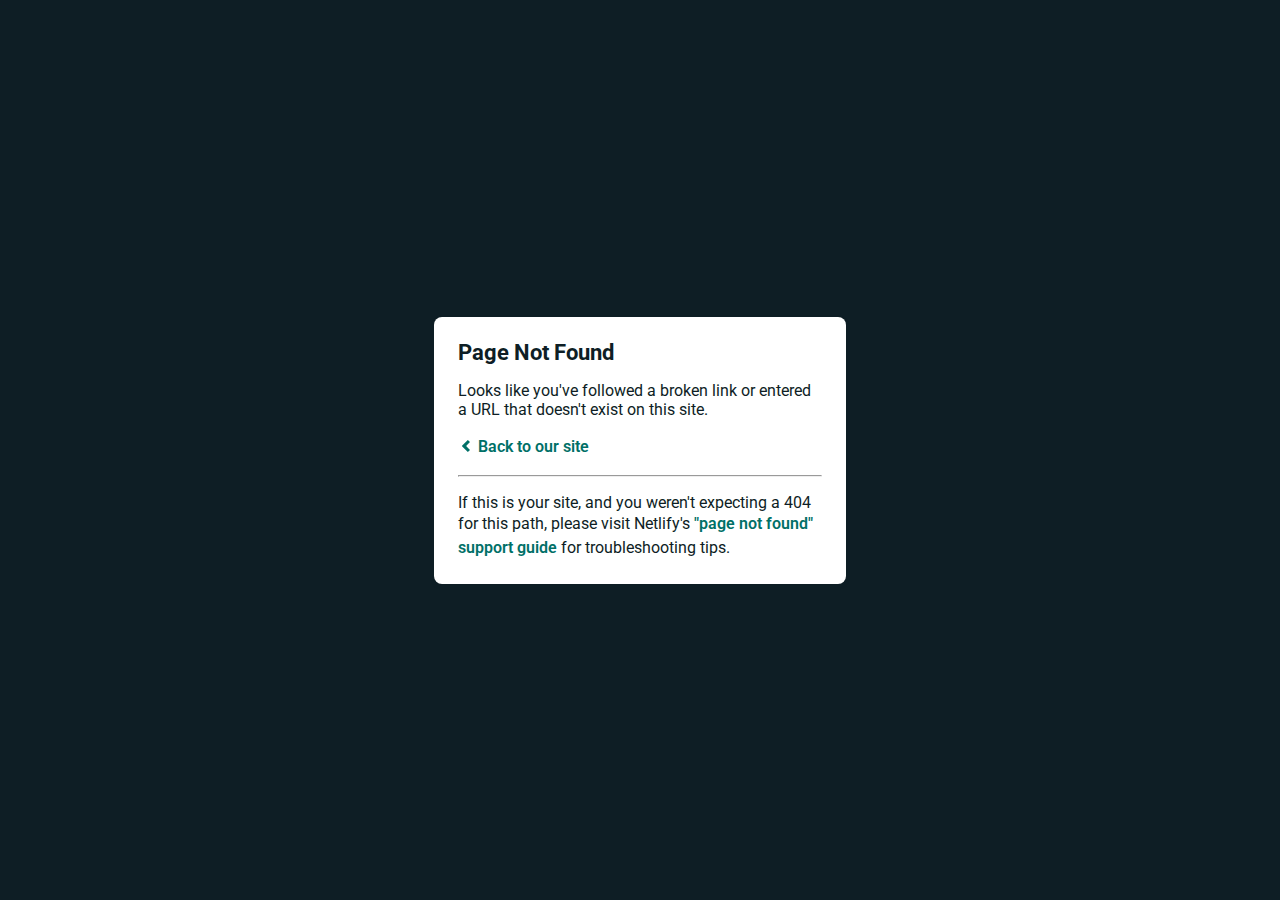
<file: twitter-clone/assests/fonts/Archivo/Archivo-VariableFont_wdth.html>
<!DOCTYPE html>
<html>
  <head>
    <meta charset="utf-8">
    <meta name="viewport" content="width=device-width, initial-scale=1.0, maximum-scale=1.0, user-scalable=no">

    <title>Page Not Found</title>
    <link href='https://fonts.googleapis.com/css?family=Roboto:400,700&subset=latin,latin-ext' rel='stylesheet' type='text/css'>
    <style>
    body {
      font-family: -apple-system, BlinkMacSystemFont, "Segoe UI", Roboto, Helvetica, Arial, sans-serif, "Apple Color Emoji", "Segoe UI Emoji", "Segoe UI Symbol";
      background: rgb(14, 30, 37);
      color: white;
      overflow: hidden;
      margin: 0;
      padding: 0;
    }

    h1 {
      margin: 0;
      font-size: 22px;
      line-height: 24px;
    }

    .main {
      position: relative;
      display: flex;
      flex-direction: column;
      align-items: center;
      justify-content: center;
      height: 100vh;
      width: 100vw;
    }

    .card {
      position: relative;
      display: flex;
      flex-direction: column;
      width: 75%;
      max-width: 364px;
      padding: 24px;
      background: white;
      color: rgb(14, 30, 37);
      border-radius: 8px;
      box-shadow: 0 2px 4px 0 rgba(14, 30, 37, .16);
    }

    a {
      margin: 0;
      text-decoration: none;
      font-weight: 600;
      line-height: 24px;
      color: #007067;
    }

    a svg {
      position: relative;
      top: 2px;
    }

    a:hover,
    a:focus {
      text-decoration: underline;
      text-decoration-color: #f4bb00;
    }

    a:hover svg path{
      fill: #007067;
    }

    p:last-of-type {
      margin-bottom: 0;
    }

    </style>
  </head>
  <body>
    <div class="main">
      <div class="card">
        <div class="header">
          <h1>Page Not Found</h1>
        </div>
        <div class="body">
          <p>Looks like you've followed a broken link or entered a URL that doesn't exist on this site.</p>
          <p>
            <a id="back-link" href="/">
              <svg xmlns="http://www.w3.org/2000/svg" width="16" height="16" viewBox="0 0 16 16">
                <path fill="#007067" d="M11.9998836,4.09370803 L8.55809517,7.43294953 C8.23531459,7.74611298 8.23531459,8.25388736 8.55809517,8.56693769 L12,11.9062921 L9.84187871,14 L4.24208544,8.56693751 C3.91930485,8.25388719 3.91930485,7.74611281 4.24208544,7.43294936 L9.84199531,2 L11.9998836,4.09370803 Z"/>
              </svg>
              Back to our site
             </a>
          </p>
          <hr><p>If this is your site, and you weren't expecting a 404 for this path, please visit Netlify's <a href="https://answers.netlify.com/t/support-guide-i-ve-deployed-my-site-but-i-still-see-page-not-found/125?utm_source=404page&utm_campaign=community_tracking">"page not found" support guide</a> for troubleshooting tips.
          </p>
        </div>
      </div>
    </div>
    <script>
      (function() {
        if (document.referrer && document.location.host && document.referrer.match(new RegExp("^https?://" + document.location.host))) {
          document.getElementById("back-link").setAttribute("href", document.referrer);
        }
      })();
    </script>
  </body>
</html>
</file>
<file: twitter-clone/style.css>
*{
    margin: 0;
    padding: 0;
}
@font-face {
    font-family: "Archivo";
    src: url("assests/fonts/Archivo/Archivo-VariableFont_wdth.html");
  }
  @font-face {
    font-family: "Archivo-Bold";
    src: url("assests/fonts/Archivo/ArchivoBlack-Regular.ttf");
  
  }

  @font-face {
    font-family: "Archivo-Semi-Bold";
    src: url("assests/fonts/Archivo/Archivo-Semi-Bold.ttf");
  }
  @font-face {
    font-family: "Archivo-Medium";
    src: url("assests/fonts/Archivo/Archivo-Medium.ttf");
  
  }
  @font-face {
    font-family: "Archivo-Regular";
    src: url("assests/fonts/Archivo/Archivo-Regular.ttf");
  
  }
  @font-face {
    font-family: "Archivo-SemiBold";
    src: url("assests/fonts/Archivo/Archivo-SemiBold.ttf");
  
  }


.twiiter_bg {
    background-image: url(assests/img/lohp_en_1302x955.png);
    background-position: center center;
    background-size: cover;
    width: 100%;
    max-width: 53%;
}
body{
    font-family: "Archivo";
}

.bg_img {
    position: absolute;
    transform: translate(-50%,-50%);
    top: 50%;
    left: 50%;
}
.bg_img img {
    width: 350px;
}

.twitter-icon {
    margin-top: 36px;
}
.twitter-icon img {
    width: 7%;
}
.form_authentications {
    margin: 16px 25px;
}
.form_authentications .heading h1 {
    font-family: "Archivo-Bold";
    font-size: 65px;
    letter-spacing: 1px;
}
.form_authentications .heading h3 {
    font-family: 'Prompt', sans-serif;
    font-weight: 700;
    font-size: 36px;
    letter-spacing: 0.5px;
    margin-top: 36px;
}
.heading {
    margin-top: 55px;
}
.authentication{
    margin-top: 40px;
}
.authentication .google,
.authentication .apple,
.new_account {
    width: 55%;
    border: 1px solid #000;
    padding: 8px 10px;
    border-radius: 60px;
    text-align: center;
    margin-bottom: 10px;
    border: 1px solid #dadce0;
    color: #3c4043;
}
.authentication a{
  display: block;
  text-decoration: none;
  color: #3c4043;
  font-family: "Archivo-Regular";

}
.authentication span {
    margin-right: 7px;
}
.apple a {
    color: #000;
    font-weight: 600;
}
.authentication img {
    width: 6%;
    margin-top: -2px
}
.authentication p {
    width: 100%; 
    text-align: center; 
    border-bottom: 1px solid #dadce0;
    line-height: 0.1em;
    margin: 10px 0 20px; 
 } 
 
 .authentication p span { 
     background:#fff; 
     padding:0 10px; 
 }
 .orline{
    width: 52%;
    margin-top: 20px;
    font-family: "Archivo-Medium";
}
.policy {
    width: 52%;
}
.policy p {
    font-size: 11px;
    font-family: 'Prompt';
}
 .number{
    background-color: rgb(29, 155, 240);
    padding-left: 16px;
    padding-right: 16px;
 }
 .apple.number a {
    color: #fff;
    font-size: 16px;
    font-size: 16px;
    font-weight: 300;
    font-family: "Archivo-Medium";
    display: block;
    cursor: pointer;
}
.apple:hover {
    
    background: rgb(230 230 230);
}

.policy a {
    color: #1d9bf0;
    text-decoration: none;
}
.policy a:hover{
    text-decoration: underline;
}
.alreadY_account{
    margin-top: 50px;
}
.alreadY_account h4 {
    font-size: 18px;
    font-weight: 600;
    font-family: sans-serif;
    /* font-family: "Archivo"; */
}
.new_account a{
    color: #1d9bf0;
    text-decoration: none;
    font-size: 16px;
    font-family: "Archivo-Regular";
    cursor: pointer;
    display: block;
}
.apple.new_account:hover,.google:hover {
    background: rgb(232 245 253);
}
.apple.number:hover {
    background: #468cd8;
}
.menu {
    padding-top: 15px;
    padding-bottom: 0px;
}
.menu ul{
    text-align: center;
}

.menu ul li {
    list-style-type: none;
    display: inline-block;
    margin-right: 8px;
}
.menu ul li a, .menu ul li {
    text-decoration: none;
    color: rgb(83, 100, 113);
    font-size: 13px;
    font-weight: 100;
    font-family: 'Prompt', sans-serif;
}
.menu ul li a:hover{
    text-decoration: underline;
    /* border-bottom: 1px solid rgb(83, 100, 113); */
}

@media only screen and (max-width:1024px)
{
.twiiter_bg {
    max-width: 36%;
    height: auto;
}
.form_authentications .heading h1 {
    font-size: 48px;
}
.authentication .google, .authentication .apple, .new_account,.orline{
    width: 78%;
}
}
@media only screen and (max-width:991px)
{
    .twiiter_bg{
        display: none;
    }
    .form_authentications .heading h1 {
        font-family: "Archivo-Bold";
        font-size: 60px;
        letter-spacing: 1px;
        width: 200px;
    }
    .form_authentications {
        margin: 4px 60px;
    }
    .form_authentications {
        margin: 30px 0px 40px 90px;
    }
}
</file>
